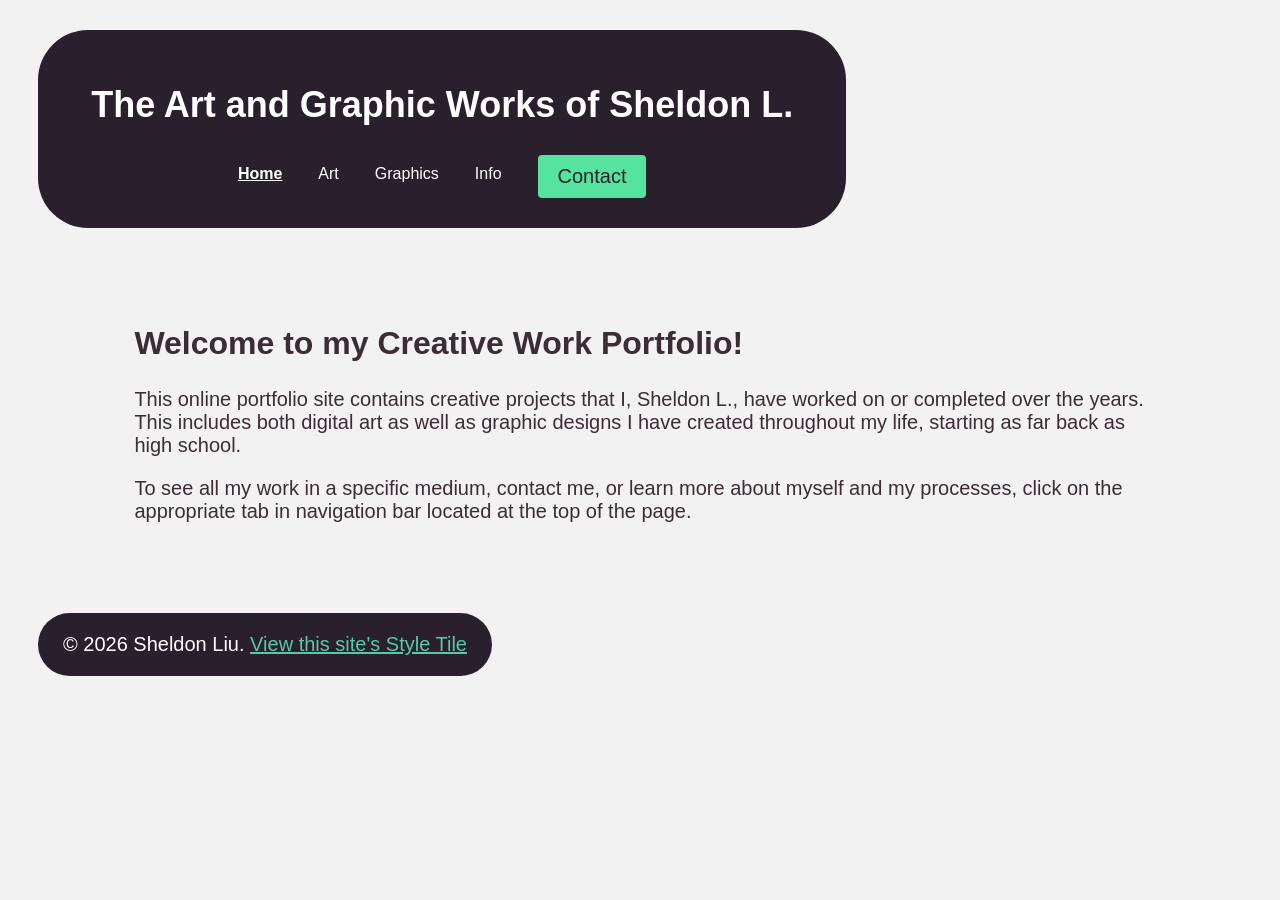
<file: index.html>
<!DOCTYPE html>
<html lang="en">
<head>
  <meta charset="UTF-8">
  <title>Homepage | The Art and Graphic Works of Sheldon L.</title>
  <meta name="viewport" content="width=device-width, initial-scale=1">
  <meta name="description" content="Explore the art and graphic works of Sheldon L. starting here.">
  <link rel="stylesheet" href="css/style.css">
</head>
<body>

    <a href="#main-content" class="skip-link">Skip to main content</a>
  
<header>
<h1>The Art and Graphic Works of Sheldon L.</h1>
  <nav>
    <a href="index.html" aria-current="page">Home</a>
    <a href="art.html">Art</a>
    <a href="graphic.html">Graphics</a>
    <a href="info.html">Info</a>
    <a href="contact.html" class="cta">Contact</a>
  </nav>
</header>
  
<main id="main-content">
  <h2>Welcome to my Creative Work Portfolio!</h2>
  <p>This online portfolio site contains creative projects that I, Sheldon L., have worked on or completed over the years. This includes both digital art as well as graphic designs I have created throughout my life, starting as far back as high school.</p> 
  <p>To see all my work in a specific medium, contact me, or learn more about myself and my processes, click on the appropriate tab in navigation bar located at the top of the page.</p>
</main>

<footer>
  <p>&copy; 2026 Sheldon Liu. <a href="style-tile.html">View this site's Style Tile</a></p>
</footer>

</body>
</html>
</file>
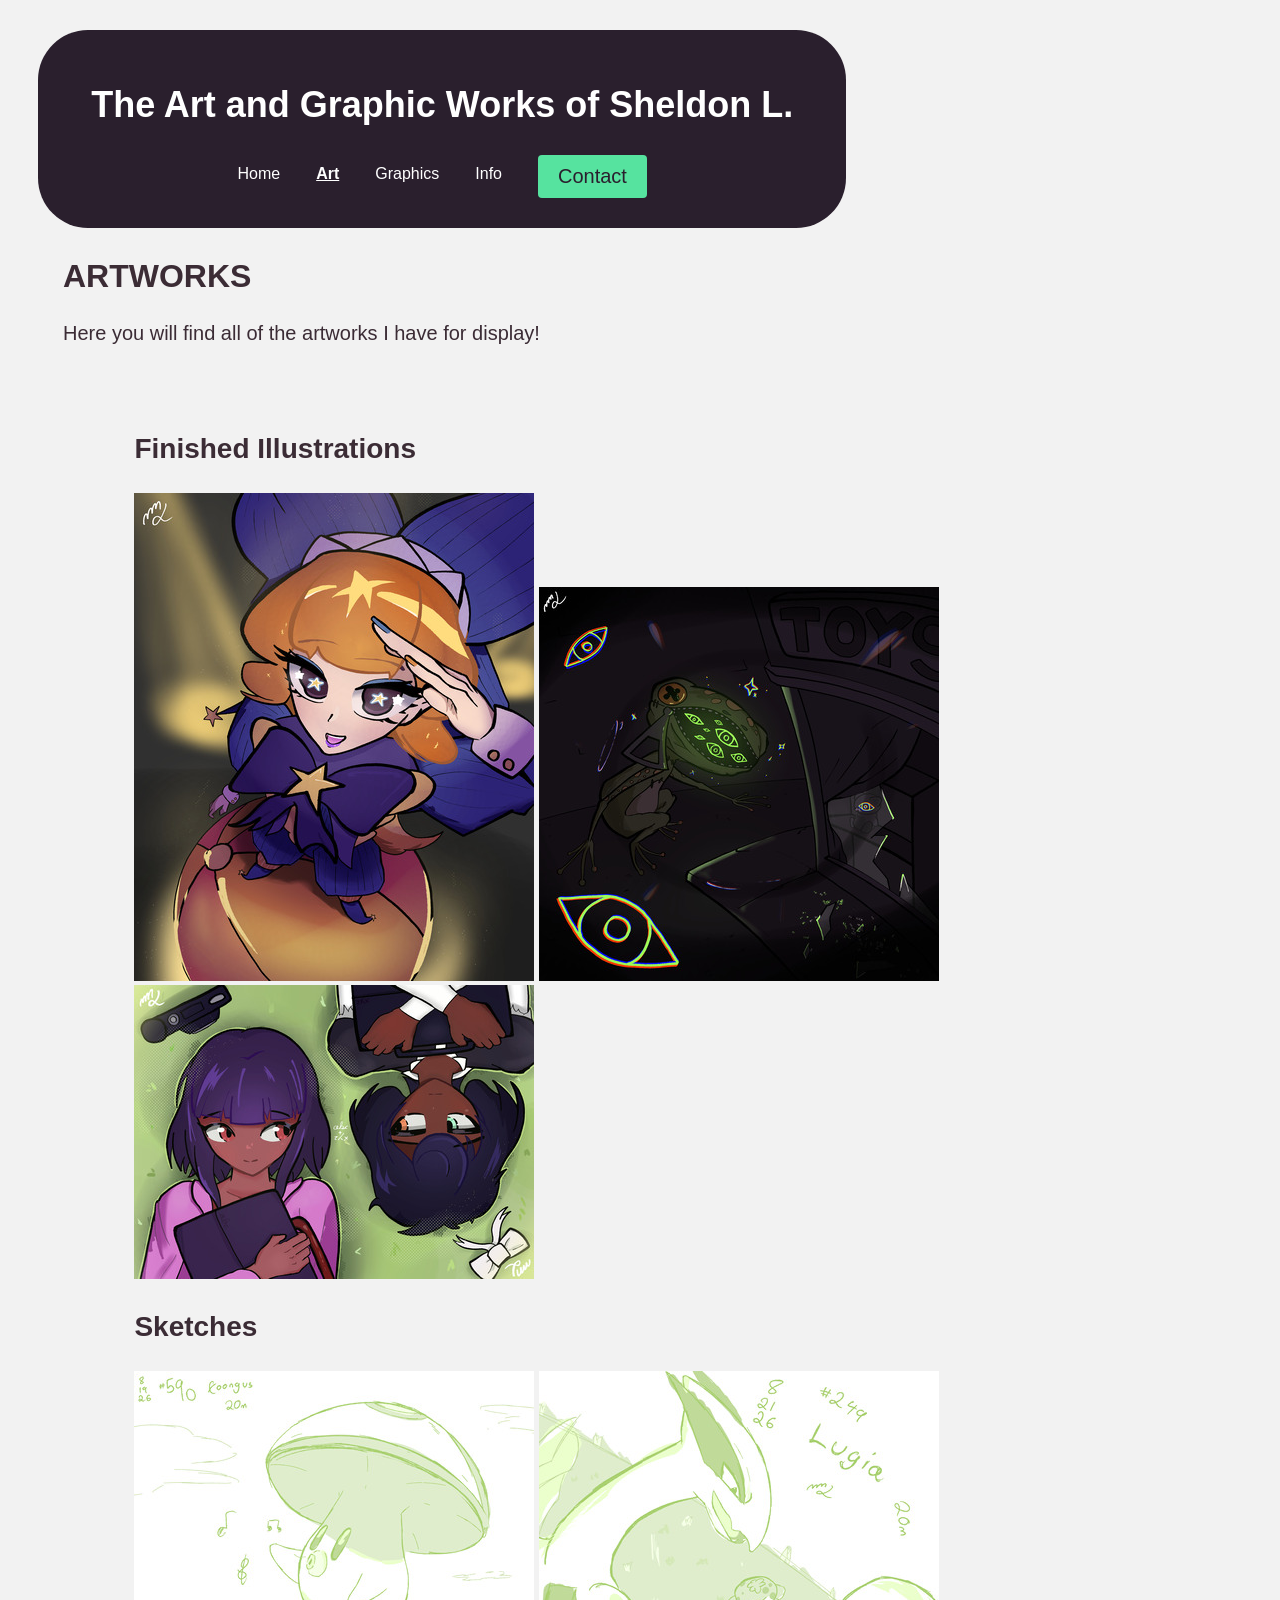
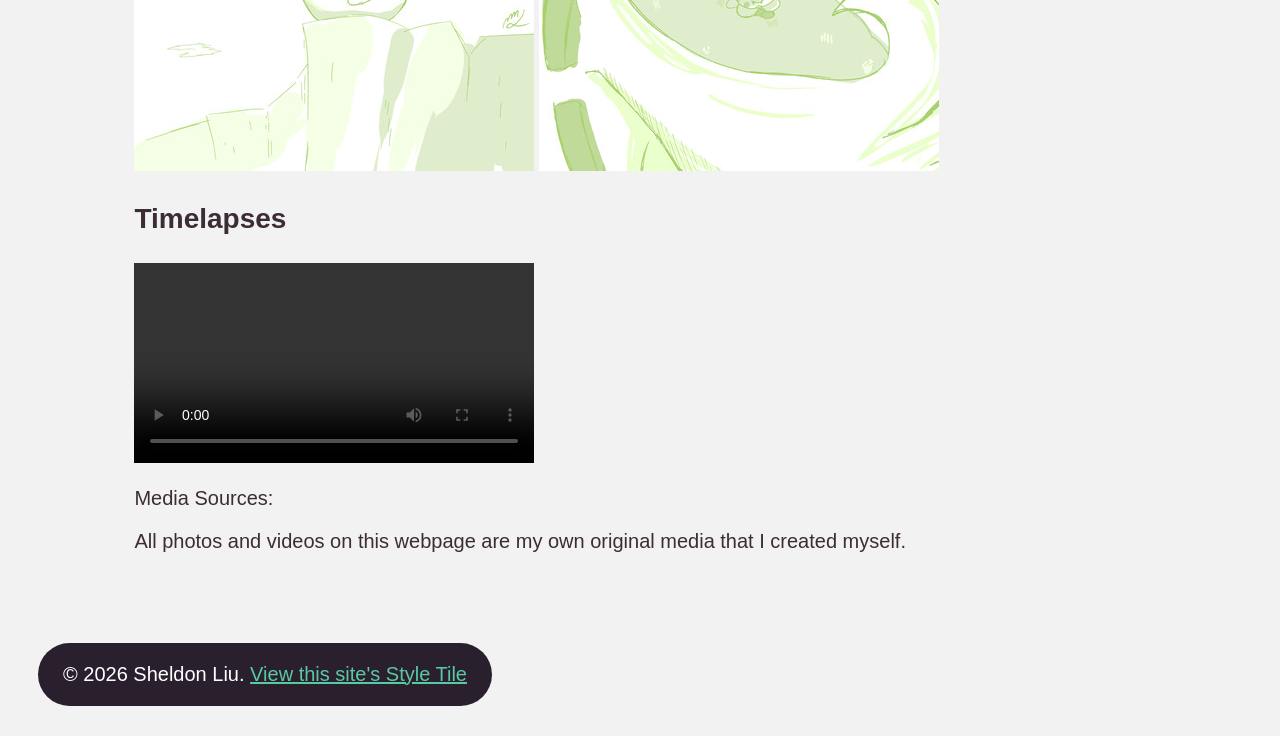
<file: art.html>
<!DOCTYPE html>
<html lang="en">
<head>
  <meta charset="UTF-8">
  <title>Artworks | The Art and Graphic Works of Sheldon L.</title>
  <meta name="viewport" content="width=device-width, initial-scale=1">
  <meta name="description" content="Sharp and colorful artworks created from the hands of Sheldon L. View all types of their artworks here.">
  <link rel="stylesheet" href="css/style.css">
</head>
<body>

    <a href="#main-content" class="skip-link">Skip to main content</a>
  
<header>
<h1>The Art and Graphic Works of Sheldon L.</h1>
  <nav>
    <a href="index.html">Home</a>
    <a href="art.html" aria-current="page">Art</a>
    <a href="graphic.html">Graphics</a>
    <a href="info.html">Info</a>
    <a href="contact.html" class="cta">Contact</a>
  </nav>
</header>

<section class="description">
  <h2>ARTWORKS</h2>
  <p>Here you will find all of the artworks I have for display!</p> 
</section>
  
<main id="main-content">
  <h3>Finished Illustrations</h3>
        <img id="img1" src="assets/Lulu.jpg" alt="An illustration of a anime-style circus actor character balancing on a ball and looking towards the viewer.">
        <img id="img2" src="assets/Soul.jpg" alt="An illustration of a frog-like entity roaming a street." loading="lazy">
        <img id="img3" src="assets/AriaXia.jpg" alt="An illustration of two anime-style characters laying in a field looking at each other." loading="lazy">
  <h3>Sketches</h3>
        <img src="assets/Foongus.jpg" alt="A sketch of the pokemon Foongus" loading="lazy">
        <img src="assets/Lugia.jpg" alt="A sketch of the pokemon Lugia" loading="lazy">
  <h3>Timelapses</h3>
        <video src="assets/Timelapse.mp4" controls width="600" height="auto"></video>

  <p>Media Sources:</p>
  <p>All photos and videos on this webpage are my own original media that I created myself.</p>
</main>

<footer>
  <p>&copy; 2026 Sheldon Liu. <a href="style-tile.html">View this site's Style Tile</a></p>
</footer>
  
</body>
</html>
</file>
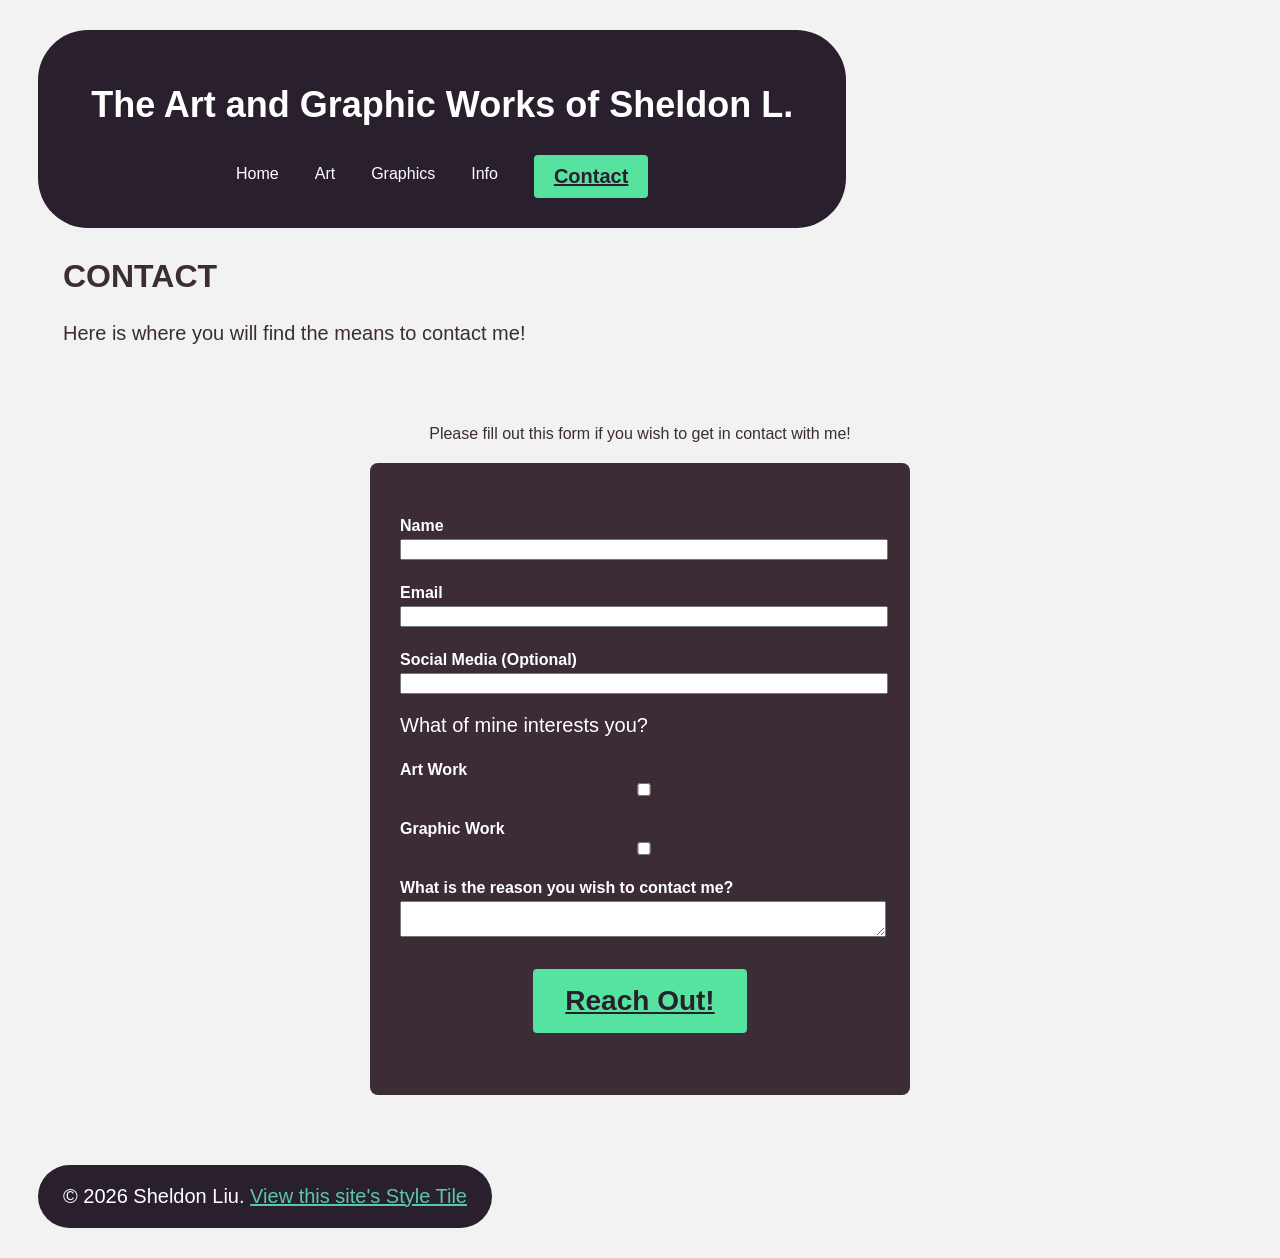
<file: contact.html>
<!DOCTYPE html>
<html lang="en">
<head>
  <meta charset="UTF-8">
  <title>Contact | The Art and Graphic Works of Sheldon L.</title>
  <meta name="viewport" content="width=device-width, initial-scale=1">
  <meta name="description" content="Reach out to Sheldon L. through a contact form from here! Only requries a name and email.">
  <link rel="stylesheet" href="css/style.css">
</head>
<body>

    <a href="#main-content" class="skip-link">Skip to main content</a>
  
<header>
<h1>The Art and Graphic Works of Sheldon L.</h1>
  <nav>
    <a href="index.html">Home</a>
    <a href="art.html">Art</a>
    <a href="graphic.html">Graphics</a>
    <a href="info.html">Info</a>
    <a href="contact.html" class="cta"  aria-current="page">Contact</a>
  </nav>
</header>

<section class="description">
  <h2>CONTACT</h2>
  <p>Here is where you will find the means to contact me!</p> 
</section>
  
<main id="main-content">
  <p><center>Please fill out this form if you wish to get in contact with me!</center></p>
    <form action="https://formspree.io/f/your-form-id" method="post">
      <label for="name">Name</label>
      <input type="text" id="name" name="name" required>  
      <label for="email">Email</label>
      <input type="email" id="email" name="email" required>
      <label for="social">Social Media (Optional)</label>
      <input type="text" id="social" name="social">
      <p>What of mine interests you?</p>
      <label for="art-work">Art Work</label>
      <input type="checkbox" id="artwork" name="artwork" value="art">
      <label for="graphic-work">Graphic Work</label>
      <input type="checkbox" id="graphic" name="graphic work" value="graphic">
      <label for="message">What is the reason you wish to contact me?</label>
      <textarea id="message" name="message" required></textarea>
      <button type="submit">Reach Out!</button>
    </form>
</main>

<footer>
  <p>&copy; 2026 Sheldon Liu. <a href="style-tile.html">View this site's Style Tile</a></p>
</footer>

</body>
</html>
</file>
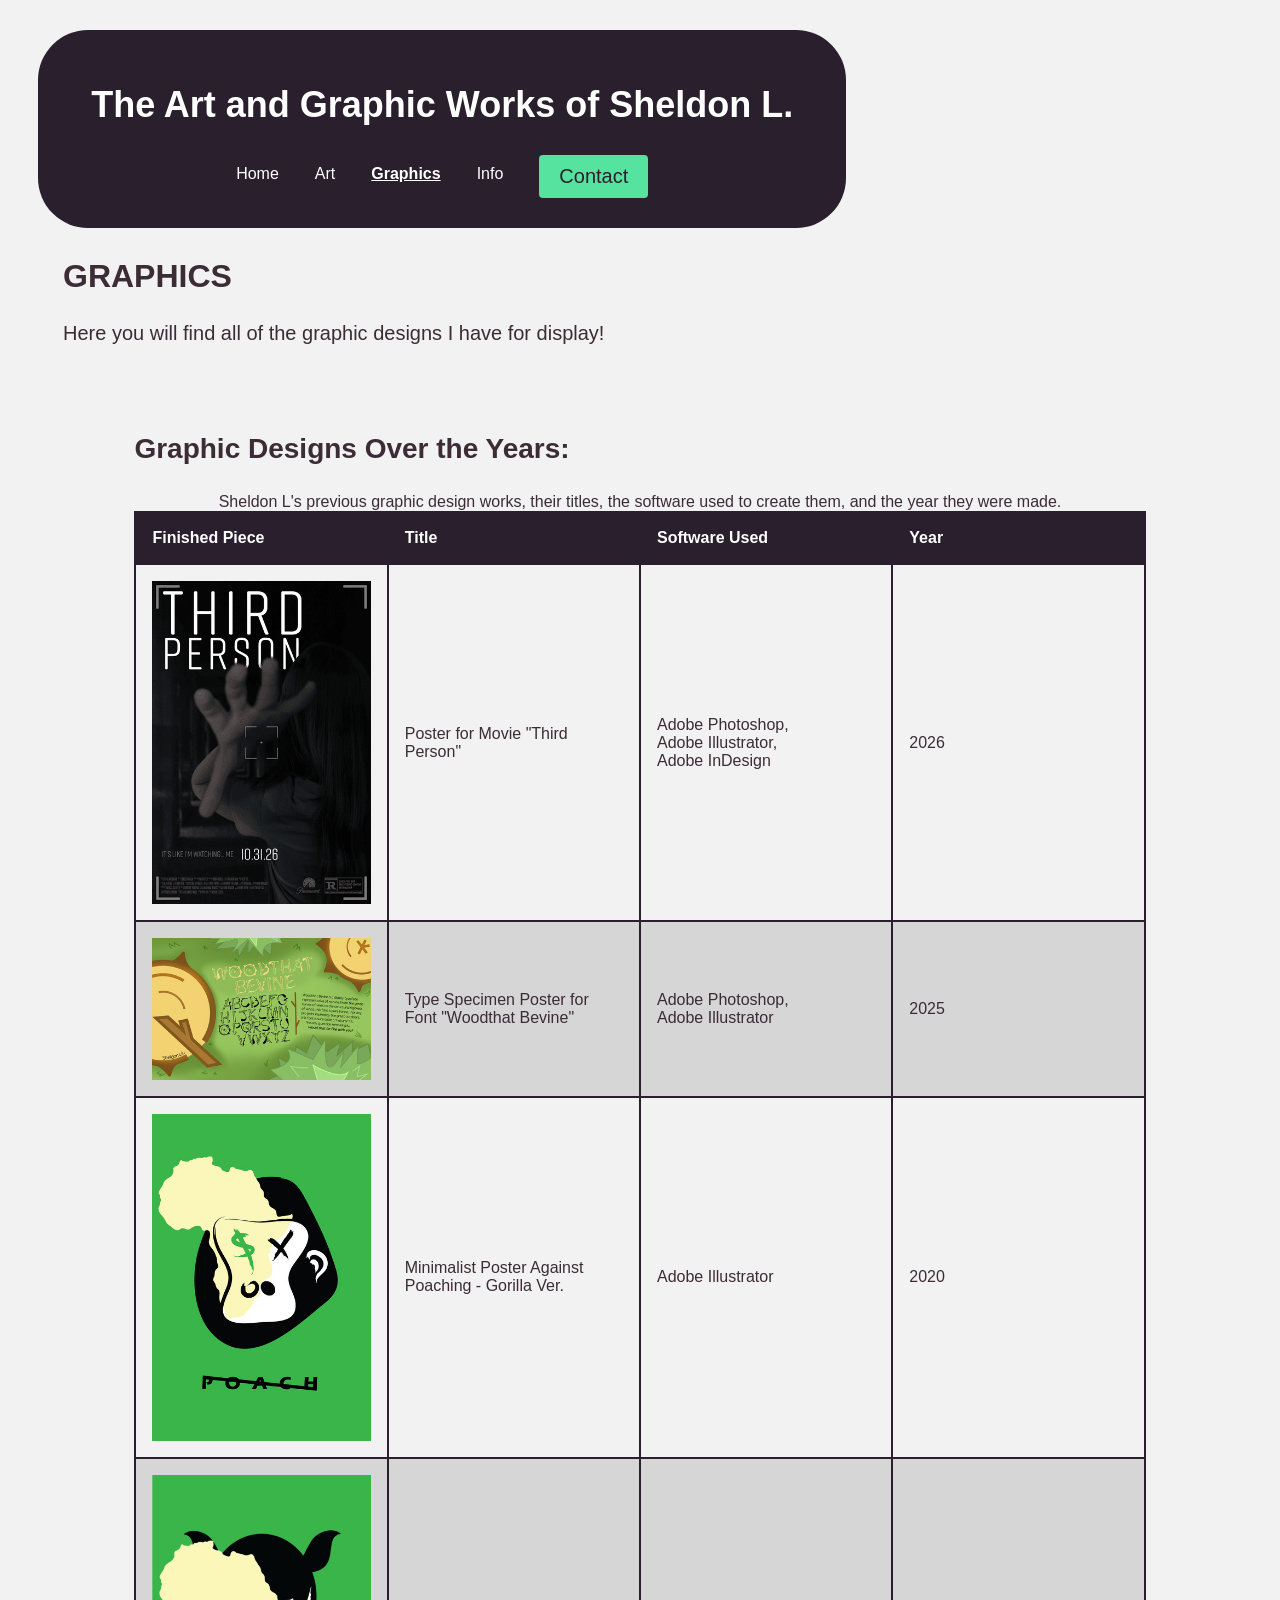
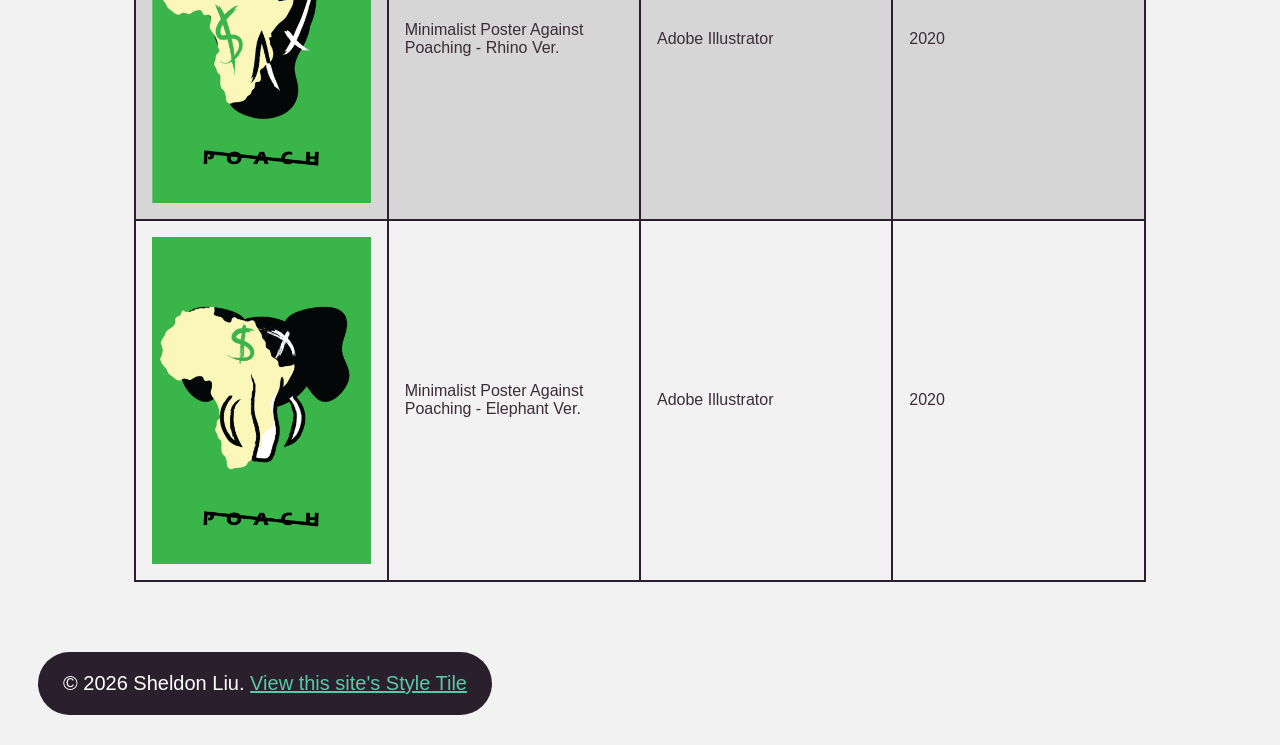
<file: graphic.html>
<!DOCTYPE html>
<html lang="en">
<head>
  <meta charset="UTF-8">
  <title>Graphics | The Art and Graphic Works of Sheldon L.</title>
  <meta name="viewport" content="width=device-width, initial-scale=1">
  <meta name="description" content="Bold and eye-catching graphic designs among the works of Sheldon L. View all their graphic designs here.">
  <link rel="stylesheet" href="css/style.css">
</head>
<body>

    <a href="#main-content" class="skip-link">Skip to main content</a>
  
<header>
<h1>The Art and Graphic Works of Sheldon L.</h1>
  <nav>
    <a href="index.html">Home</a>
    <a href="art.html">Art</a>
    <a href="graphic.html" aria-current="page">Graphics</a>
    <a href="info.html">Info</a>
    <a href="contact.html" class="cta">Contact</a>
  </nav>
</header>

<section class="description">
  <h2>GRAPHICS</h2>
  <p>Here you will find all of the graphic designs I have for display!</p> 
</section>
  
<main id="main-content">
  <h3>Graphic Designs Over the Years:</h3>
   <table>
    <caption>Sheldon L's previous graphic design works, their titles, the software used to create them, and the year they were made.</caption>
      <tr>
        <th scope="col">Finished Piece</th>
        <th scope="col">Title</th>
        <th scope="col">Software Used</th>
        <th scope="col">Year</th>
      </tr>
      <tr>
        <td><img src="assets/ThirdPerson.png" alt="A poster for a movie titled Third Person" width="400"></td>
        <td>Poster for Movie "Third Person"</td>
        <td>Adobe Photoshop,<br> Adobe Illustrator,<br> Adobe InDesign</td>
        <td>2026</td>
      </tr>
      <tr>
        <td><img src="assets/Type Specimen.jpg" alt="A poster advertising the font called Woodthat Bevine" width="600"></td>
        <td>Type Specimen Poster for Font "Woodthat Bevine"</td>
        <td>Adobe Photoshop,<br> Adobe Illustrator</td>
        <td>2025</td>
      </tr>
      <tr>
        <td><img src="assets/Minimalist-Gorilla.jpg" alt="A minimalist poster picturing a cartoon gorilla's face with a money symbol, an x, and an overlay of the african continent placed over it." width="400"></td>
        <td>Minimalist Poster Against Poaching - Gorilla Ver.</td>
        <td>Adobe Illustrator</td>
        <td>2020</td>
      </tr>
      <tr>
        <td><img src="assets/Minimalist-Rhino.png" alt="A minimalist poster picturing a cartoon rhino's face with a money symbol, an x, and an overlay of the african continent placed over it." width="400"></td>
        <td>Minimalist Poster Against Poaching - Rhino Ver.</td>
        <td>Adobe Illustrator</td>
        <td>2020</td>
      </tr>
      <tr>
        <td><img src="assets/Minimalist-Elephant.png" alt="A minimalist poster picturing a cartoon elephant's face with a money symbol, an x, and an overlay of the african continent placed over it." width="400"></td>
        <td>Minimalist Poster Against Poaching - Elephant Ver.</td>
        <td>Adobe Illustrator</td>
        <td>2020</td>
      </tr>
  </table>
</main>

<footer>
  <p>&copy; 2026 Sheldon Liu. <a href="style-tile.html">View this site's Style Tile</a></p>
</footer>

</body>
</html>
</file>
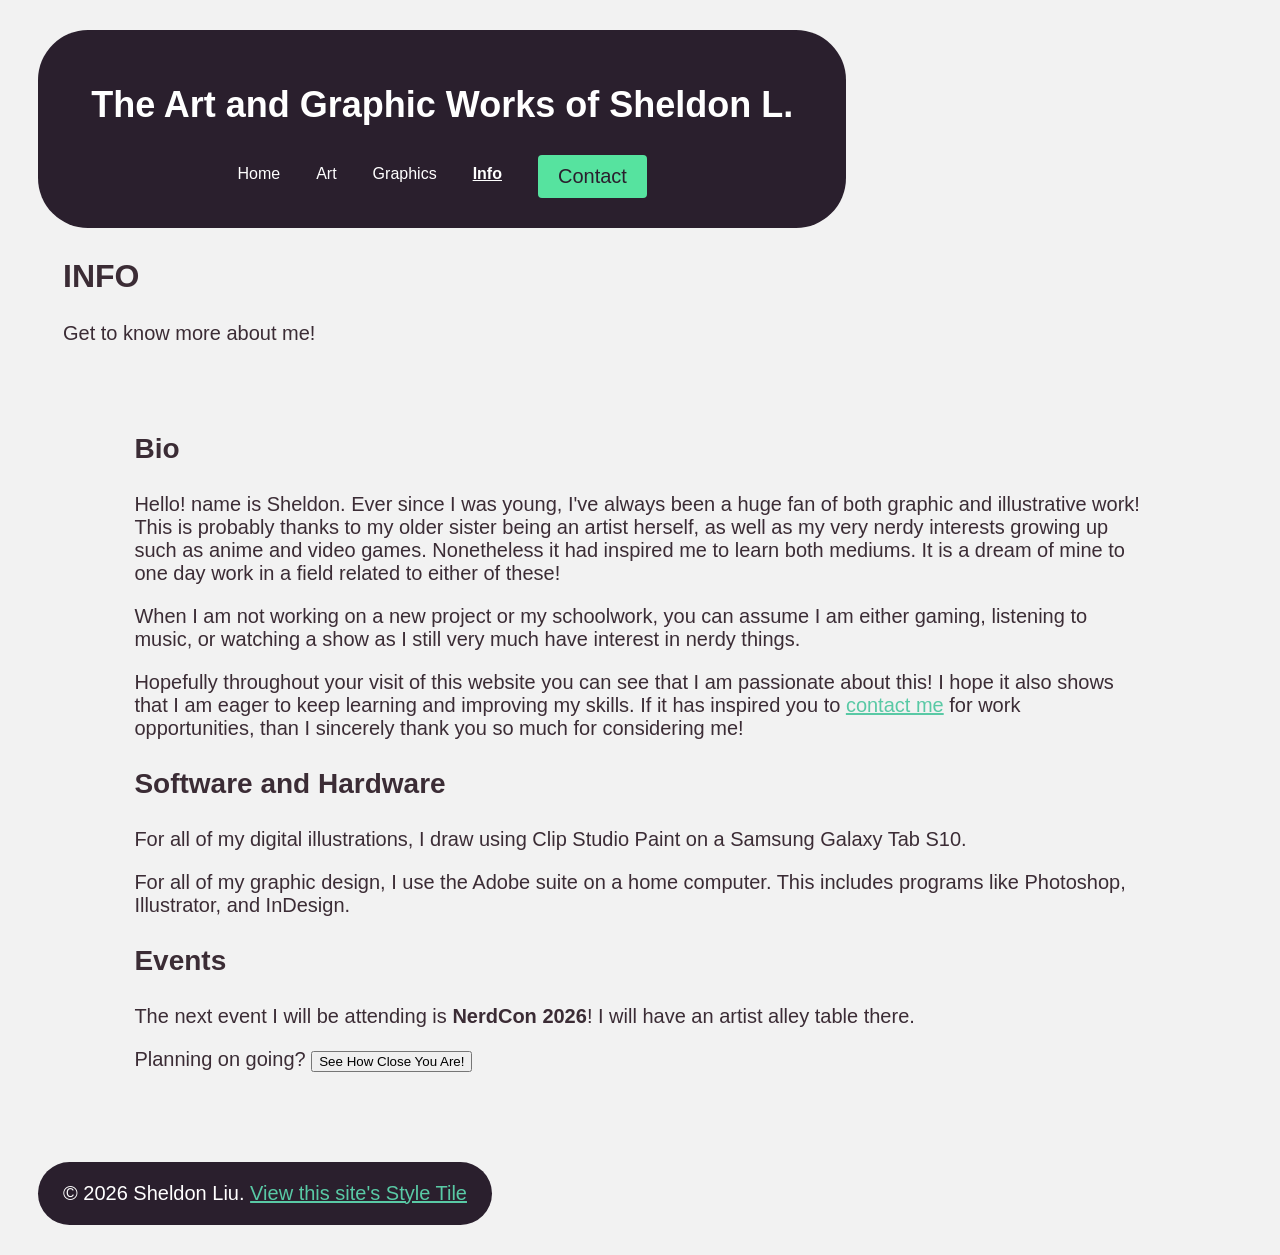
<file: info.html>
<!DOCTYPE html>
<html lang="en">
<head>
  <meta charset="UTF-8">
  <title>Info | The Art and Graphic Works of Sheldon L.</title>
  <meta name="viewport" content="width=device-width, initial-scale=1">
  <meta name="description" content="All the information you need to get to know Sheldon L. and the process behind his work.">
  <link rel="stylesheet" href="css/style.css">
</head>
<body>

    <a href="#main-content" class="skip-link">Skip to main content</a>
  
<header>
<h1>The Art and Graphic Works of Sheldon L.</h1>
  <nav>
    <a href="index.html">Home</a>
    <a href="art.html">Art</a>
    <a href="graphic.html">Graphics</a>
    <a href="info.html" aria-current="page">Info</a>
    <a href="contact.html" class="cta">Contact</a>
  </nav>
</header>

<section class="description">
  <h2>INFO</h2>
  <p>Get to know more about me!</p> 
</section>
  
<main id="main-content">
  <h3>Bio</h3>
  <p>Hello! name is Sheldon. Ever since I was young, I've always been a huge fan of both graphic and illustrative work! This is probably thanks to my older sister being an artist herself, as well as my very nerdy interests growing up such as anime and video games. Nonetheless it had inspired me to learn both mediums. It is a dream of mine to one day work in a field related to either of these!</p>
  <p>When I am not working on a new project or my schoolwork, you can assume I am either gaming, listening to music, or watching a show as I still very much have interest in nerdy things.</p>
  <p>Hopefully throughout your visit of this website you can see that I am passionate about this! I hope it also shows that I am eager to keep learning and improving my skills. If it has inspired you to <a href="contact.html">contact me</a> for work opportunities, than I sincerely thank you so much for considering me!</p>
  <h3>Software and Hardware</h3>
  <p>For all of my digital illustrations, I draw using Clip Studio Paint on a Samsung Galaxy Tab S10.</p>
  <p>For all of my graphic design, I use the Adobe suite on a home computer. This includes programs like Photoshop, Illustrator, and InDesign.</p>
  <h3>Events</h3>
  <p>The next event I will be attending is <b>NerdCon 2026</b>! I will have an artist alley table there.</p>
  <p>Planning on going? <button onclick="getLocation()">See How Close You Are!</button> </p>
  <p id="location-message"></p>
</main>

<footer>
  <p>&copy; 2026 Sheldon Liu. <a href="style-tile.html">View this site's Style Tile</a></p>
</footer>

<script>
  function getLocation() {
    navigator.geolocation.getCurrentPosition(showPosition, showError);
  }

  function showPosition(position) {
    var lat = position.coords.latitude.toFixed(1);
    var lon = position.coords.longitude.toFixed(1);
    document.getElementById("location-message").textContent =
      "You're somewhere near " + lat + ", " + lon + ". If you end up going, I look forward to possibly meeting you!";
  }

  function showError(error) {
    document.getElementById("location-message").textContent =
      "There was a problem getting your location data. That's okay! Feel free to keep browsing the site at your leisure.";
  }
  </script>
</body>
</html>
</file>
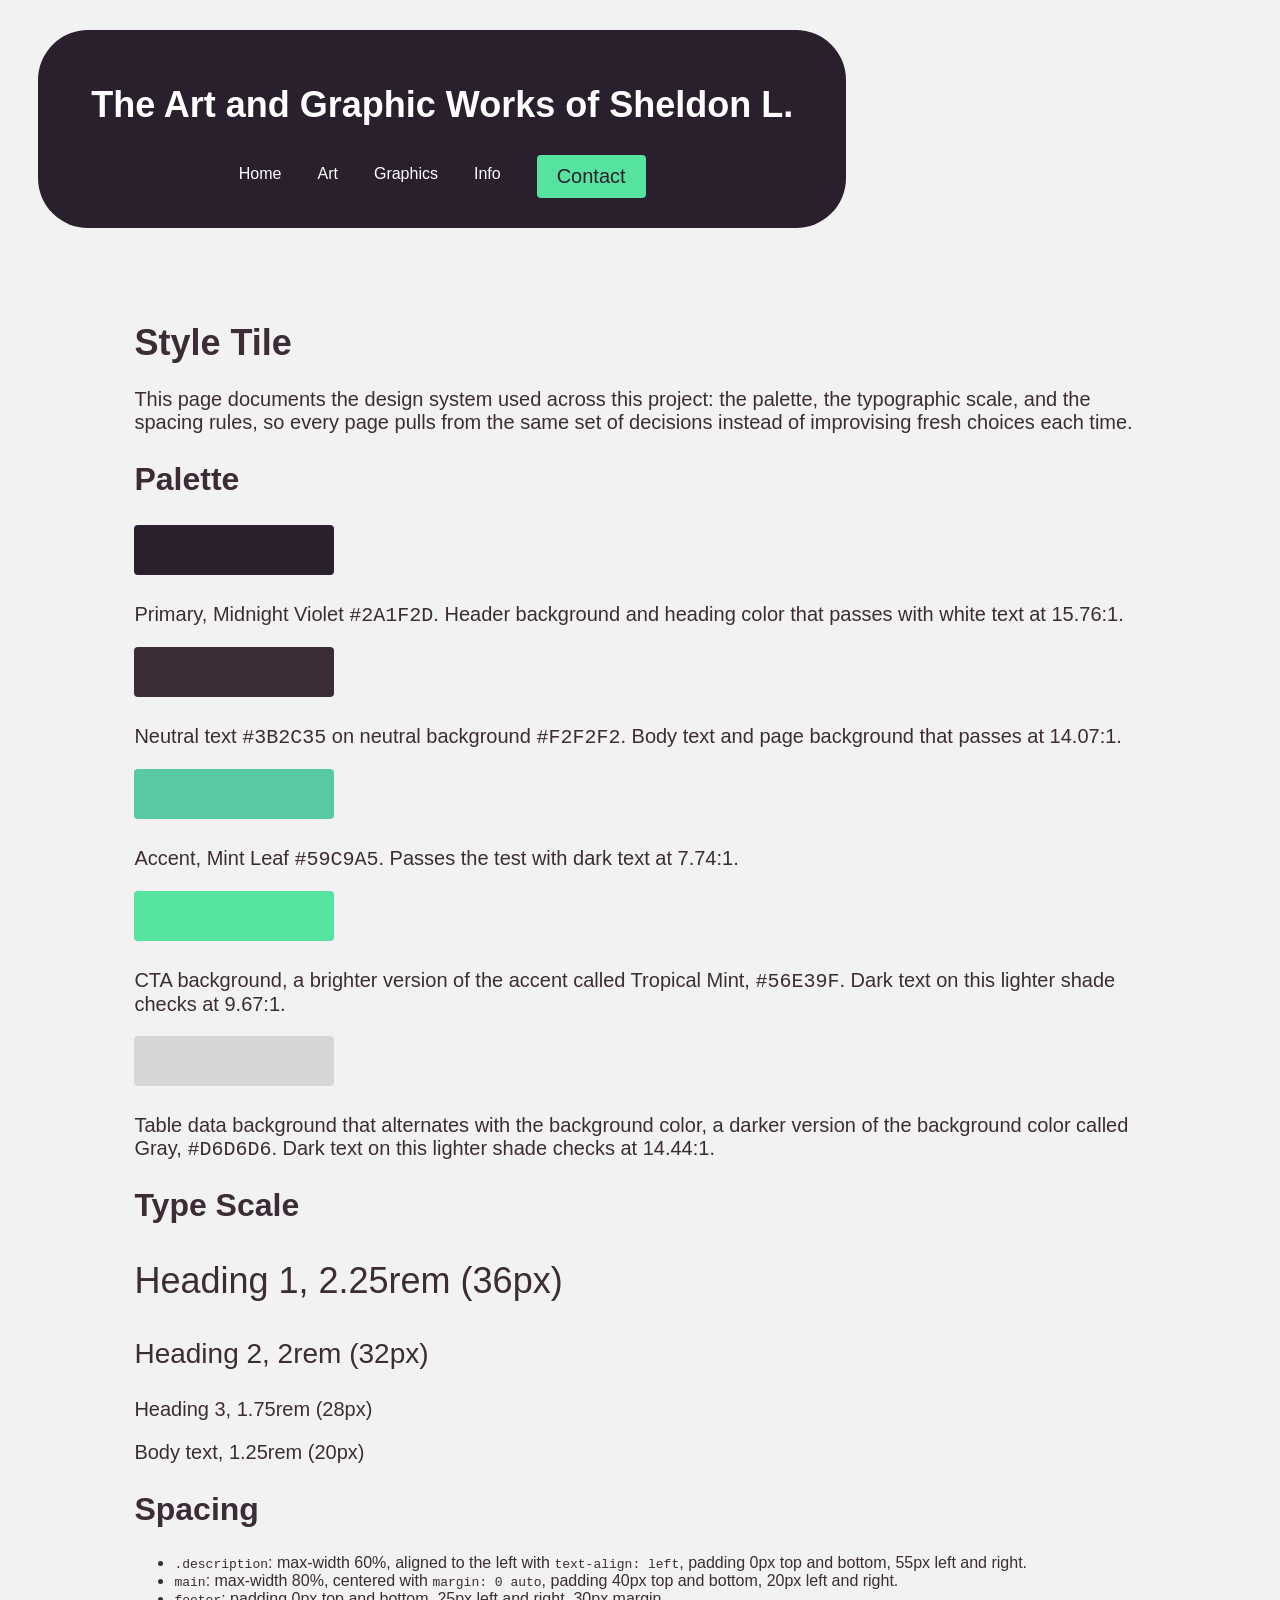
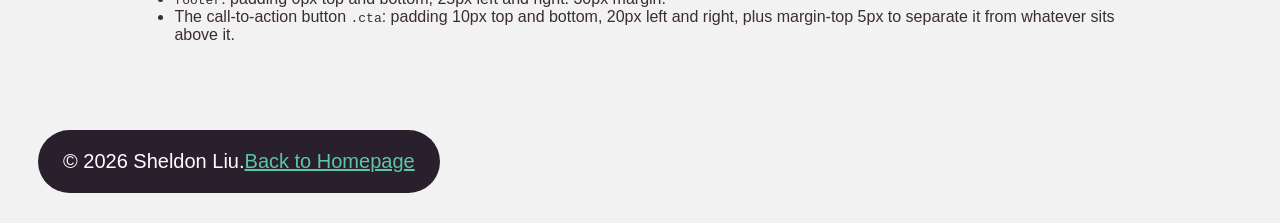
<file: style-tile.html>
<!DOCTYPE html>
<html lang="en">
<head>
  <meta charset="UTF-8">
  <title>The Art and Graphic Works of Sheldon L.</title>
  <link rel="stylesheet" href="css/style.css">
</head>
<body>
  
<header>
<h1>The Art and Graphic Works of Sheldon L.</h1>
  <nav>
    <a href="index.html">Home</a>
    <a href="art.html">Art</a>
    <a href="graphic.html">Graphics</a>
    <a href="info.html">Info</a>
    <a href="contact.html" class="cta">Contact</a>
  </nav>
</header>

  <main>
    <h1>Style Tile</h1>
    <p>This page documents the design system used across this project: the palette, the typographic scale, and the spacing rules, so every page pulls from the same set of decisions instead of improvising fresh choices each time.</p>

    <h2>Palette</h2>
    <div class="swatch swatch-primary"></div>
    <p>Primary, Midnight Violet <code>#2A1F2D</code>. Header background and heading color that passes with white text at 15.76:1.</p>

    <div class="swatch swatch-neutral"></div>
    <p>Neutral text <code>#3B2C35</code> on neutral background <code>#F2F2F2</code>. Body text and page background that passes at 14.07:1.</p>

    <div class="swatch swatch-accent"></div>
    <p>Accent, Mint Leaf <code>#59C9A5</code>. Passes the test with dark text at 7.74:1.</p>

    <div class="swatch swatch-cta"></div>
    <p>CTA background, a brighter version of the accent called Tropical Mint, <code>#56E39F</code>. Dark text on this lighter shade checks at 9.67:1.</p>

    <div class="swatch swatch-table"></div>
    <p>Table data background that alternates with the background color, a darker version of the background color called Gray, <code>#D6D6D6</code>. Dark text on this lighter shade checks at 14.44:1.</p>

    <h2>Type Scale</h2>
    <p class="type-sample-h1">Heading 1, 2.25rem (36px)</p>
    <p class="type-sample-h2">Heading 2, 2rem (32px)</p>
    <p class="type=sample-h3">Heading 3, 1.75rem (28px)</p>
    <p class="type-sample-body">Body text, 1.25rem (20px)</p>

    <h2>Spacing</h2>
    <ul>
      <li><code>.description</code>: max-width 60%, aligned to the left with <code>text-align: left</code>, padding 0px top and bottom, 55px left and right.</li>
      <li><code>main</code>: max-width 80%, centered with <code>margin: 0 auto</code>, padding 40px top and bottom, 20px left and right.</li>
      <li><code>footer</code>: padding 0px top and bottom, 25px left and right. 30px margin.</li>
      <li>The call-to-action button <code>.cta</code>: padding 10px top and bottom, 20px left and right, plus margin-top 5px to separate it from whatever sits above it.</li>
     
    </ul>
  </main>

  <footer>
    <p>&copy; 2026 Sheldon Liu.</p>
    <p><a href="index.html">Back to Homepage</a></p>
  </footer>

</body>
</html>
</file>
<file: css/style.css>
body {
  font-family: 'Trebuchet MS', sans-serif;
  color: #3B2C35;
  background-color: #F2F2F2;
}

header {
  background-color: #2A1F2D;
  color: #FFFFFF;
  padding: 30px 25px;
  display: flex;
  justify-content: space-between;
  align-items: center;
  border-radius: 50px;
  max-width: 100%;
  margin: 30px;
  flex-direction: column;
}

nav {
  display: flex;
  flex-direction: column;
  gap: 20px;
  align-items: center;
}

@media (min-width: 1200px) {
  nav {
    flex-direction: row;
    align-items: center;
  }

  header {
    width: 60%;
    max-width: 60%;
  }
}

header nav a {
  color: #FFFFFF;
  margin-right: 16px;
  text-decoration: none;
  font-weight: normal;
}

nav a[aria-current="page"] {
  font-weight: bold;
  text-decoration: underline;
}

.skip-link {
  position: absolute;
  top: -40px;
  left: -20px;
  background-color: #2A1F2D;
  color: #ffffff;
  padding: 3px 12px 3px 30px;
  z-index: 100;
  border-radius: 50px;
  text-decoration: none;
}

.skip-link:focus {
  top: 0;
}

a:focus {
  outline: 5px solid #59C9A5;
}

h1 {
  font-size: 2.25rem;
}

h2 {
  font-size: 2rem;
}

h3 {
  font-size: 1.75rem;
}

p {
  font-size: 1.25rem;
}

a {
  color: #59C9A5;
}

.description {
  max-width: 60%;
  text-align: left;
  padding: 0px 55px;
}

main {
  max-width: 80%;
  margin: 0 auto;
  padding: 40px 20px;
}

img, video {
  width: 100%;
  max-width: 400px;
  height: auto;
}
  

footer {
  background-color: #2A1F2D;
  color: #FFFFFF;
  padding: 0px 25px;
  border-radius: 50px;
  display: flex;
  align-items: baseline;
  width: fit-content;
  margin: 30px;
}

.cta {
  display: block;
  width: max-content;
  background-color: #56E39F;
  color: #2A1F2D;
  font-size: 1.25rem;
  padding: 10px 20px;
  border-radius: 4px;
  margin-top: 5px auto 0 auto;
  margin: 5px auto 0 auto;
}

table {
  width: 100%;
  border-collapse: collapse;
  max-width: 100%;
  table-layout: fixed;
}

table img {
  width: 100%;
  max-width: 100%;
  height: auto;
  display: block;
}

th, td {
  border: 2px solid #2A1F2D;
  padding: 1rem;
  text-align: left;
}


th {
  background-color: #2A1F2D;
  color: #ffffff;
}

tbody tr:nth-child(odd) {
  background-color: #d6d6d6;
}

label {
  display: block;
  margin-top: 1.5rem;
  font-weight: bold;
}

input, textarea {
  display: block;
  margin-top: 0.25rem;
  width: 100%;
  max-width: 480px;
}

button[type="submit"] {
  display: block;
  background-color: #56E39F;
  color: #2A1F2D;
  font-size: 1.75rem;
  padding: 16px 32px;
  border: none;
  border-radius: 4px;
  margin: 2rem auto;
  font-weight: bold;
  text-decoration: underline;
}

form {
  background-color: #3B2C35;
  color: #ffffff;
  padding: 30px;
  border-radius: 8px;
  max-width: 480px;
  margin: 0 auto;
}

.swatch {
  display: inline-block;
  width: 200px;
  height: 50px;
  margin-bottom: 8px;
  border-radius: 4px;
  vertical-align: top;
}

.swatch-primary { background-color: #2A1F2D; }
.swatch-neutral { background-color: #3B2C35; }
.swatch-accent { background-color: #59C9A5; }
.swatch-cta { background-color: #56E39F; }
.swatch-table { background-color: #D6D6D6; }

.type-sample-h1 { font-size: 2.25rem; }
.type-sample-h2 { font-size: 1.75rem; }
.type-sample-body { font-size: 1.25rem; }
</file>
